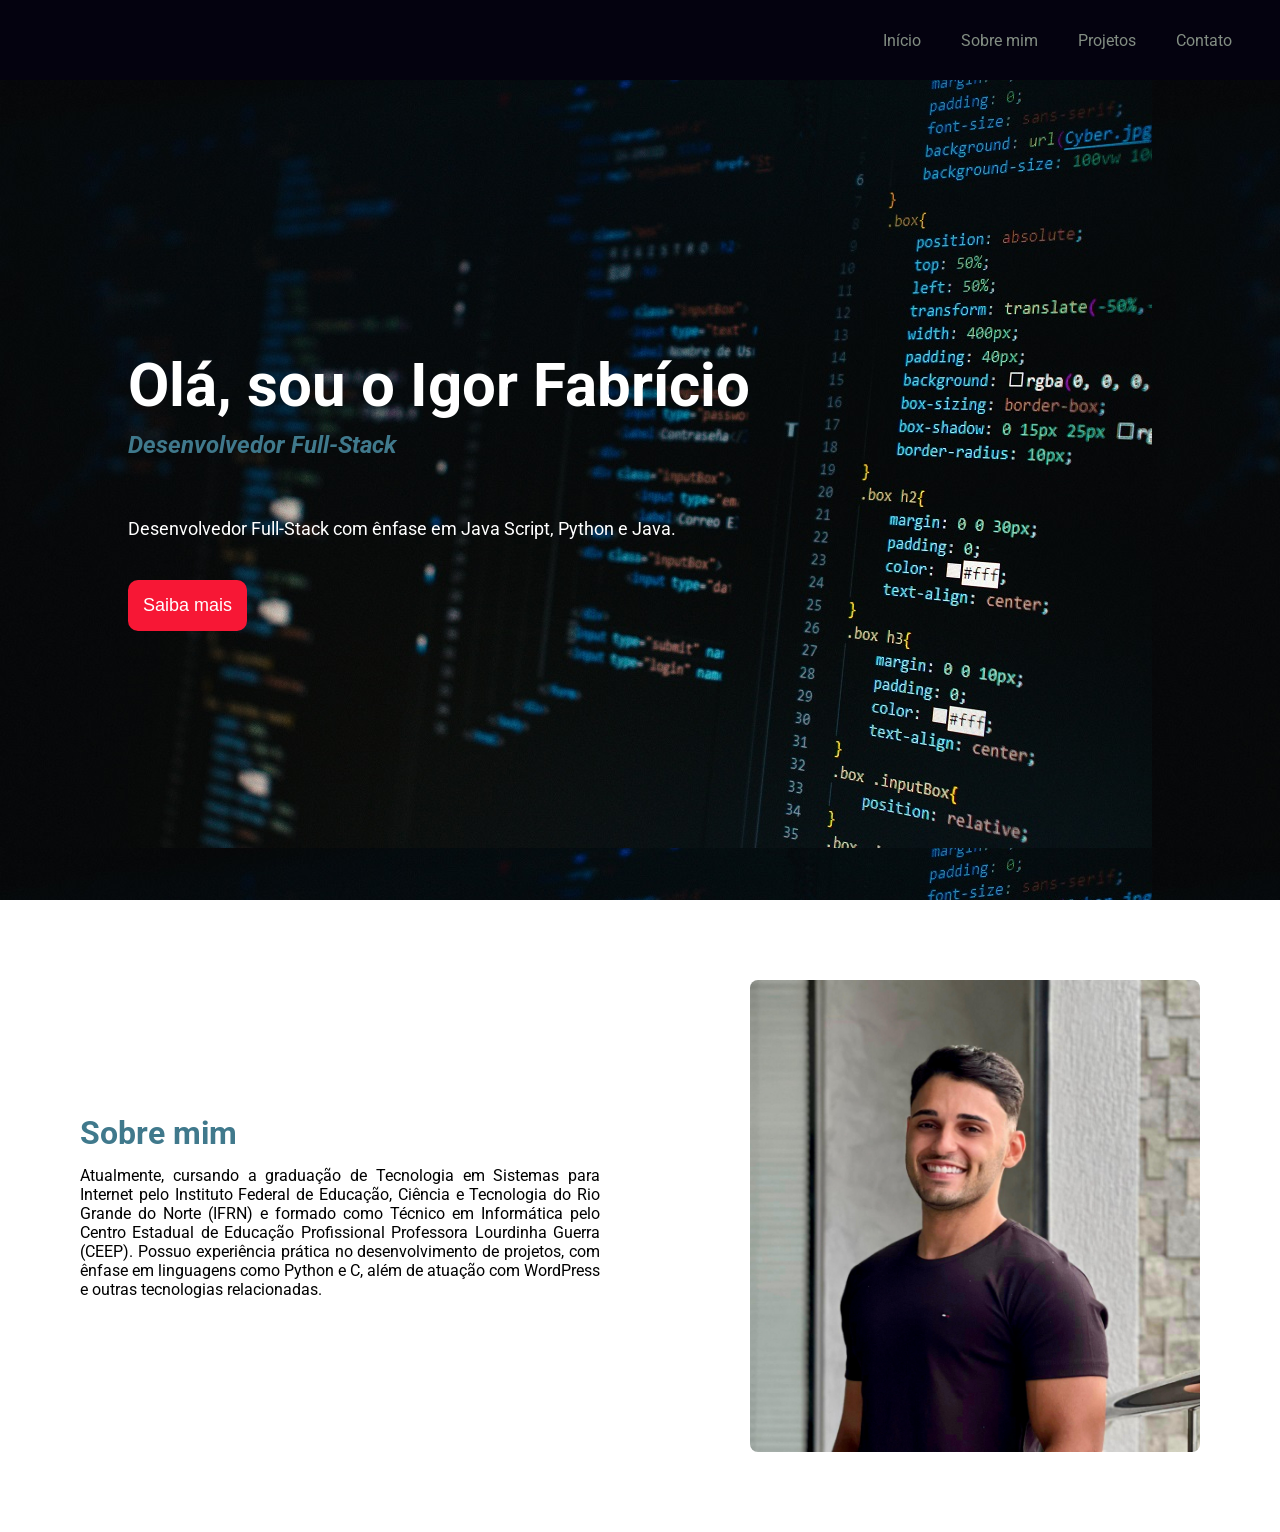
<file: index.html>
<!DOCTYPE html>
<html lang="pt-BR">
    <head>
        <meta charset="UTF-8">
        <meta name="viewport" content="width=device-width, initial-scale=1.0">
        
        <link rel="preconnect" href="https://fonts.googleapis.com">
        <link rel="preconnect" href="https://fonts.gstatic.com" crossorigin>
        <link href="https://fonts.googleapis.com/css2?family=Roboto:ital,wght@0,100..900;1,100..900&display=swap" rel="stylesheet">
        <link rel="stylesheet" href="./styles.css">

        <title>Igor | Desenvolvedor Web </title>
    </head>

    <body>
        <nav class="nav-menu">
            <ul class="nav-item">
                <li>
                    <a href="#">Início</a>
                </li>

                <li>
                    <a href="#">Sobre mim</a>
                </li>
                
                <li>
                    <a href="#">Projetos</a>
                </li>

                <li>
                    <a href="#">Contato</a>
                </li>
            </ul> 
        </nav>

        <!-- Início MAIN -->
        <section class="main">
            <div>
                <h1>Olá, sou o Igor Fabrício</h1>
                <h2>Desenvolvedor Full-Stack</h2><br>
                <p>Desenvolvedor Full-Stack com ênfase em Java Script, Python e Java.</p>
                <a href="#"> 
                    <button class="button-main">
                        Saiba mais
                    </button>
                </a>
            </div>
        </section>
        <!-- Fim MAIN -->

        <!-- Início SOBRE -->
        <section class="sobre-mim">
            <div>
                <h2>Sobre mim</h2>
                <p>Atualmente, cursando a graduação de Tecnologia em Sistemas para Internet pelo Instituto Federal de Educação, 
                   Ciência e Tecnologia do Rio Grande do Norte (IFRN) e formado como Técnico em Informática pelo Centro Estadual
                   de Educação Profissional Professora Lourdinha Guerra (CEEP). Possuo experiência prática no desenvolvimento 
                   de projetos, com ênfase em linguagens como Python e C, além de atuação com WordPress e outras tecnologias 
                   relacionadas.
                <br><br>
            </div>
            <img src="img/perfil.JPG" alt="foto-profissional" class="foto-perfil">
        </section>
        
        <!-- Fim SOBRE -->

   </body>

</html>
</file>
<file: styles.css>
*{
    margin: 0;
    padding: 0;
    outline: 0;
    box-sizing: border-box;
}

body{
    font-family: 'Roboto', sans-serif;
    background-color: #838e83;
}

/* Configurações da barra de menu */
.nav-menu{
    background-color:#04020f;
    height: 80px;
    width: 100%;
    display: flex;
    justify-content: flex-end;
}

.nav-item{
    display: flex;
    align-items: center;
    list-style: none;
    margin-right: 28px; ;
}

.nav-item a{
    text-decoration: none;
    color: #838e83;
    padding: 20px;
}

.nav-item a:hover{
    color: #f71735;
    transition: all 0.3s ease-in-out;
}
/* Início MAIN */
.main{
    height: calc(100vh - 80px);
    width: 100%;
    background-color: rgb(20, 20, 20);
    background-image: url(./img/banner-home.jpg);
    display: flex;
    align-items: center;
    padding-left: 10%;
}

.main h1{
    color: white;
    font-size: 60px;
    font-family: 'Roboto', sans-serif;
}

.main h2{
    color: white;
    font-size: 24px;
    font-style: italic;
    color: #40798c;
    margin-top: 10px;
    margin-bottom: 35px;
}

.main p{
    color: white;
    font-size: 18px;
    line-height: 32px;
    margin-bottom: 35px;
    max-width: 600px;
}

.button-main{
    background-color: #f71735;
    color: white;
    border: 0;
    padding: 15px;
    font-size: 18px;
    cursor: pointer;
    transition:0.9s;
    border-radius: 10px;
}

.button-main:hover{
    transition: scale(1.1);
}

.main a{
    text-decoration: none;
    color: #181818;}

.sobre-mim{
   background-color: white;
   width: 100%;
   padding-left: 10%;
   padding-right: 10%;
   padding: 80px;
   padding-bottom: 80px;
   display: flex;
   align-items: center;
   justify-content: space-between;
   text-align: justify;
}

.sobre-mim div{
    max-width: 50%;
    padding-right: 40px;
}

.sobre-mim img{
    max-width: 450px;
    border-radius: 8px;
}

.sobre-mim h2{
    font-size: 32px;
    margin-bottom: 14px;
    color:#40798c;
}
</file>
